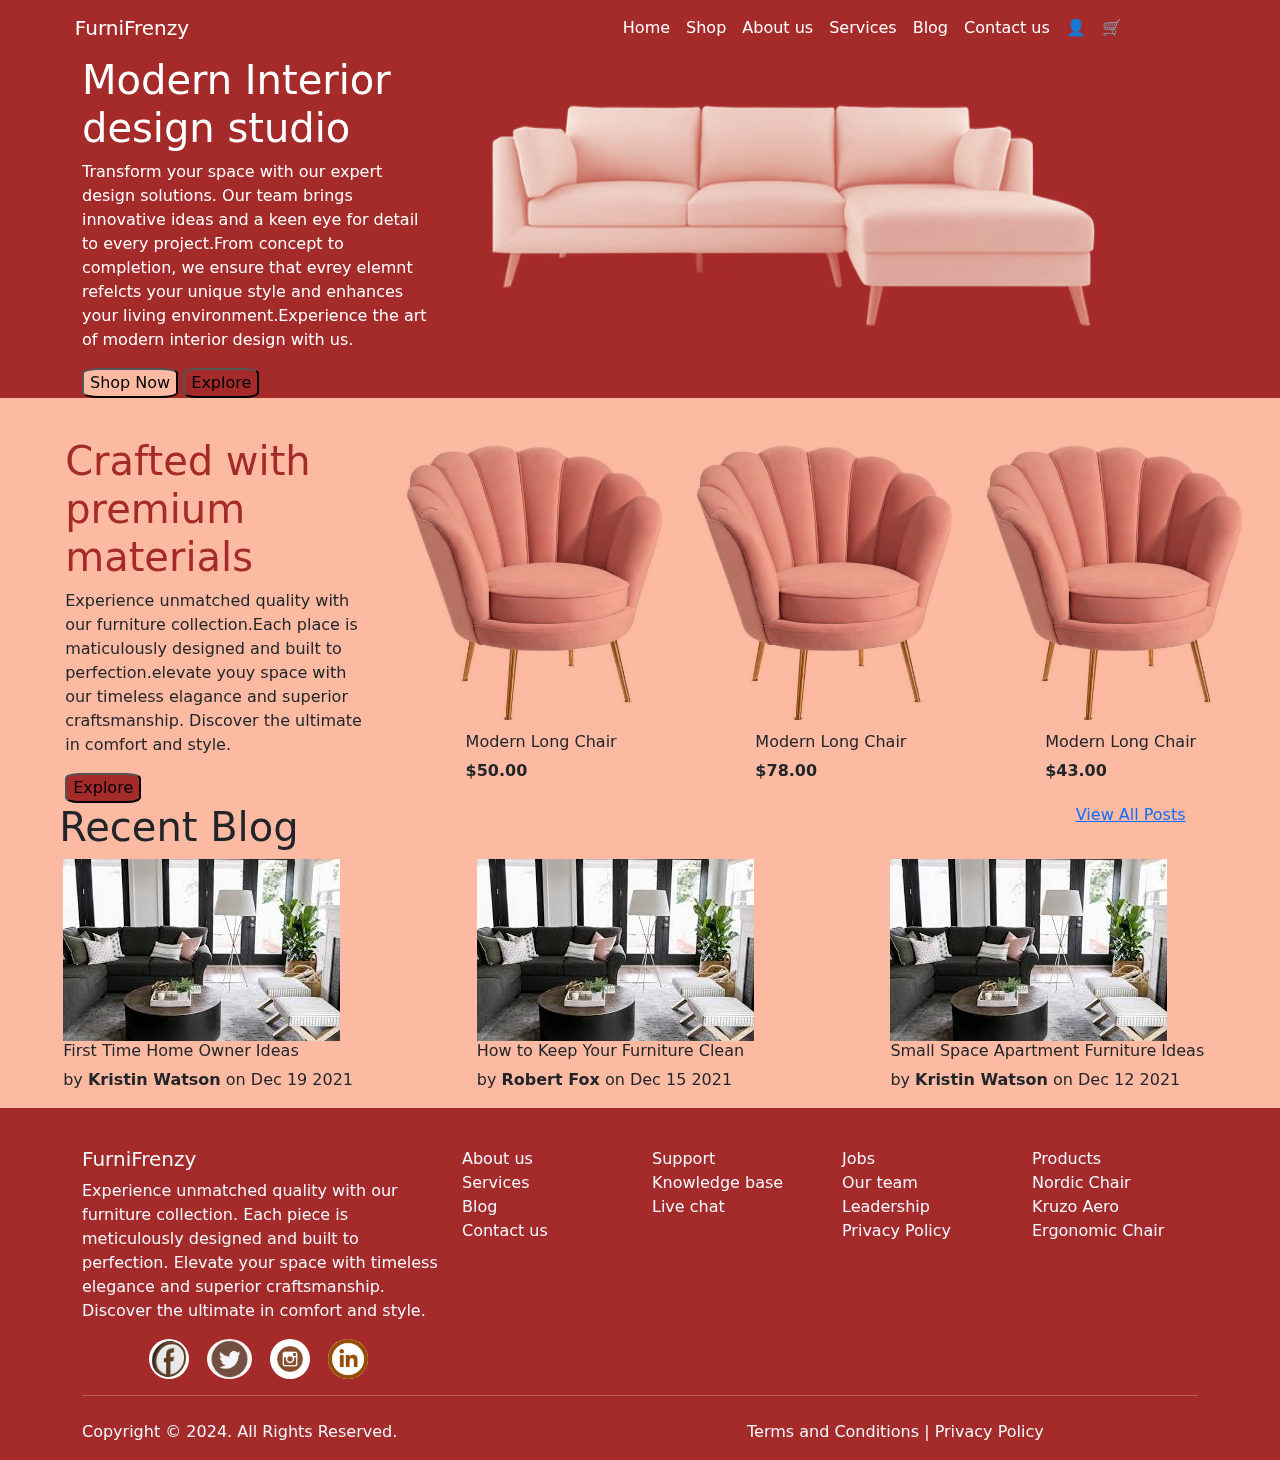
<file: FurniFrenzy.html>
<!DOCTYPE html>
<html lang="en">
<head>
    <meta charset="UTF-8">
    <meta http-equiv="X-UA-Compatible" content="IE=edge">
    <meta name="view port" content="width-device-width" ,="" intial-scale="1.0">
    <link href="https://cdn.jsdelivr.net/npm/bootstrap@5.3.3/dist/css/bootstrap.min.css" rel="stylesheet" integrity="sha384-QWTKZyjpPEjISv5WaRU9OFeRpok6YctnYmDr5pNlyT2bRjXh0JMhjY6hW+ALEwIH" crossorigin="anonymous">
    <link rel="stylesheet" href="index.css"></link>
    <title> FurniFrenzy</title>
  </head>

<body>
  <nav class="navbar navbar-expand-lg" style="background-color: brown;">
    <div class="container-fluid">
        <a class="navbar-brand text-white" style="margin-left:5%"href="#">FurniFrenzy</a>
        <button class="navbar-toggler" type="button" data-bs-toggle="collapse" data-bs-target="#navbar" aria-controls="navbar" aria-expanded="false" aria-label="Toggle navigation">
            <span class="navbar-toggler-icon"></span>
        </button>
        <div class="collapse navbar-collapse" id="navbar" style="margin-right:11%">
          <ul class="navbar-nav ms-auto mb-2 mb-lg-0">
                <li class="nav-item">
                    <a class="nav-link active text-white" aria-current="page" href="#">Home</a>
                </li>
                <li class="nav-item">
                    <a class="nav-link text-white" href="#">Shop</a>
                </li>
                <li class="nav-item">
                    <a class="nav-link text-white" href="#">About us</a>
                </li>
                <li class="nav-item">
                    <a class="nav-link text-white" href="#">Services</a>
                </li>
                <li class="nav-item">
                    <a class="nav-link text-white" href="#">Blog</a>
                </li>
                <li class="nav-item">
                    <a class="nav-link text-white" href="#">Contact us</a>
                </li>
            
           
                <li class="nav-item">
                    <a class="nav-link text-white" href="#">👤</a>
                </li>
                <li class="nav-item">
                    <a class="nav-link text-white" href="#">🛒</a>
                </li>
            </ul>
        </div>
    </div>
</nav>

      <section id="section02" style="background-color: brown;">
        <div class="container">
            <div class="row">
                <div class="col-lg-4 d-flex align-items-center">
                    <div>
                        <h1 class="text-white mt-5 mt-md-0">
                            Modern Interior design studio
                        </h1>
                        <p class="mt-4 mt-md-0 text-white">
                        Transform your space with our expert design solutions. Our team brings innovative ideas and a keen eye for detail to every project.From concept to completion, we ensure that evrey elemnt refelcts your unique style and enhances your living environment.Experience the art of modern interior design with us.
                       
                        </p>
                        <button type="button" style="background-color:rgb(253, 186, 163);border-radius: 18%;">Shop Now</button>
                        <button type="button" style="background-color: brown;border-radius: 18%;"> Explore</button>
                    </div>
                </div>
                <div class="col-lg">
                  <img src="cream-3-seater-l-sofa-600nw-2196544607.webp" alt="chair" class="img-fluid">              
                 </div>
            </div>
        </div>
    </section>


     <section class="section03" style="background-color: rgb(253, 186, 163);">
        <div class="row ">
          <div class="col-md-3" style="margin-left:5%;margin-top:3%;">
            <div >
             <div>
               <h1 class="mt-5 mt-md-0" style="color: brown;">Crafted with premium materials</h1>
               <p class="mt-4 mt-md-0 text-right" >Experience unmatched quality with our furniture collection.Each place is maticulously designed and built to perfection.elevate youy space with our timeless elagance and superior craftsmanship. Discover the ultimate in comfort and style.</p>
               <button type="button" style="background-color: brown;border-radius: 18%;"> Explore</button>
               
            </div>
          </div>
          </div>
          <div class="col-md-8" style="margin-top:3%;">

            <div class="row">
                <div class="col-md-4">
                   
                        <img src="schair.jpg " alt="Modern Long Chair" class="me-auto">
                        <div class="content" style="margin-left: 28%;">
                            <h6>Modern Long Chair</h6>
                            <p><strong>$50.00</strong></p>
                        </div>
                   
                </div>


                    <div class="col-md-4">
                            <img src="schair.jpg " alt="Modern Long Chair"class="me-auto">
                            <div class="content"  style="margin-left: 28%;">
                                <h6>Modern Long Chair</h6>
                                <p><strong>$78.00</strong></p>
                            </div>
                    </div>


                    <div class="col-md-4">
                           
                        <img src="schair.jpg " alt="Modern Long Chair" class="me-auto">
                            <div class="content"  style="margin-left: 28%;">
                                <h6>Modern Long Chair</h6>
                                <p><strong>$43.00</strong></p>
                            </div>
                            
                    </div>

        
            </div>

        </div>
        
       
      </section> 

        <section class="section03" style="background-color: rgb(253, 186, 163);">
          <div class="row" >
                <div class="col-md-8">
                   
                        <h1  style="margin-left: 7%;">Recent Blog</h1>
                    
                </div>
                <div class="col-md-4 d-flex flex-column justify-content-between">
                    
                    <div class="text-end" style="margin-right:23%">
                        <a href="#">View All Posts</a>
                    </div>
                </div>
                
           
           
            </div>
            <div class="row" style="margin-left: 4%">
                <div class="col-md-4">
                    <div class="blog-post">
                        <img src="sec3.jpg" alt="First Time Home Owner Ideas">
                        <div class="content">
                            <h6>First Time Home Owner Ideas</h6>
                            <p>by <strong>Kristin Watson</strong> on Dec 19 2021</p>
                        </div>
                    </div>
                </div>
                <div class="col-md-4">
                    <div class="blog-post">
                        <img src="sec3.jpg" alt="How to Keep Your Furniture Clean">
                        <div class="content">
                            <h6>How to Keep Your Furniture Clean</h6>
                            <p>by <strong>Robert Fox</strong> on Dec 15 2021</p>
                        </div>
                    </div>
                </div>

                <div class="col-md-4">
                    <div class="blog-post">
                        <img src="sec3.jpg" alt="Small Space Apartment Furniture Ideas">
                        <div class="content">
                            <h6>Small Space Apartment Furniture Ideas</h6>
                            <p>by <strong>Kristin Watson</strong> on Dec 12 2021</p>
                        </div>
                    </div>
                </div>
            </div>
            </div>
        </div>
    
        <script src="https://code.jquery.com/jquery-3.5.1.slim.min.js"></script>
        <script src="https://cdn.jsdelivr.net/npm/@popperjs/core@2.9.3/dist/umd/popper.min.js"></script>
        <script src="https://stackpath.bootstrapcdn.com/bootstrap/4.5.2/js/bootstrap.min.js"></script>
        </div>
      </section>

        <section class="section04" style="background-color: brown; color: aliceblue;" >
        <footer class="footer">
          <div class="container"  style="padding-top: 3%;">
              <div class="row">
                  <div class="col-md-4">
                      <h5>FurniFrenzy</h5>
                      <p>Experience unmatched quality with our furniture collection. Each piece is meticulously designed and built to perfection. Elevate your space with timeless elegance and superior craftsmanship. Discover the ultimate in comfort and style.</p>
                      <div class="social-icons">
                        <span style="margin-left: 2%;margin-right: 3%;">
                            <a href="#"><img src= facebook.jpg alt="Facebook" style="border-radius: 100%;height: 40px;"></a>

                        </span>
                        <span style="margin-left: 2%;margin-right: 3%;"> 
                            <a href="#"><img src= twitter.png alt="Twitter"style="border-radius:100%;height: 40px;"></a>

                        </span>
                       <span style="margin-left: 2%;margin-right: 3%;">
                        <a href="#"><img src= instagram.jpg alt="Instagram"style="border-radius:100%;height: 40px;"></a>
                       </span>
                       <span style="margin-left: 2%;margin-right: 3%;">
                        <a href="#"><img src= linkedin.png alt="LinkedIn" style="border-radius: 100%;height: 40px;"></a>

                       </span>
                      </div>
                  </div>
                  <div class="col-md-2">
                      <ul class="list-unstyled">
                          <li><a >About us</a></li>
                          <li><a >Services</a></li>
                          <li><a >Blog</a></li>
                          <li><a >Contact us</a></li>
                      </ul>
                  </div>
                  <div class="col-md-2">
                      <ul class="list-unstyled">
                          <li><a >Support</a></li>
                          <li><a >Knowledge base</a></li>
                          <li><a>Live chat</a></li>
                      </ul>
                  </div>
                  <div class="col-md-2">
                    <ul class="list-unstyled">
                          <li><a>Jobs</a></li>
                          <li><a>Our team</a></li>
                          <li><a>Leadership</a></li>
                          <li><a>Privacy Policy</a></li>
                      </ul>
                  </div>
                  <div class="col-md-2">
                      <ul class="list-unstyled">
                        <li><a >Products</a></li>
                          <li><a >Nordic Chair</a></li>
                          <li><a >Kruzo Aero</a></li>
                          <li><a >Ergonomic Chair</a></li>
                      </ul>
                  </div>
              </div>
              <hr class="custom-hr">
              <div class="row mt-4">
                  <div class="col-md-7">
                      <p>Copyright © 2024. All Rights Reserved.</p>
                  </div>
                  <div class="col-md-5 text-right"text-white>
                      <a>Terms and Conditions</a> | <a>Privacy Policy</a>
                  </div>
              </div>
          </div>
      </footer>
  
      <script src="https://code.jquery.com/jquery-3.5.1.slim.min.js"></script>
      <script src="https://cdn.jsdelivr.net/npm/@popperjs/core@2.9.3/dist/umd/popper.min.js"></script>
      <script src="https://stackpath.bootstrapcdn.com/bootstrap/4.5.2/js/bootstrap.min.js"></script>

    </section>
  </body>

        

</body>
</html>
</file>
<file: index.css>
* .section{
    width: 100%;
    Height: 35em;

}
.left{
    float:left;
    width: 27;
    margin-left: 12%;
    margin-top: 2%;
    margin-right: 50%;
    
}
 .button{
    width: 115px;
    height: 35px;
    background-color: palegreen;
    color: black;
    font:  sans-serif;
    border-radius: 5px;
    margin: 60px 0px 0px 0px;
    box-shadow: 15px 15px 35px 10px;
    cursor: pointer;
 }
.right{
    float: right;
    width: 25%;
    height:50%; 
    border-radius: 350px 0px 0px 0px; 
    margin-top: 2%;
    margin-left: 50%;
    margin-left: 12%;
}
.meaning{
    width:35%;
    height:100%;
    margin-top: 1%;
    margin-left: 30%;
    margin-right: 10%;
} 
.txtcolor{
    color: white !important;
}
.img-fluid {
    max-width: 100%;
    height: 85%;
    width: 89%;
    mix-blend-mode: screen;
}
.me-auto{
    mix-blend-mode: multiply;
    width: 295px;
}

.social-icons {
    display: flex;
    justify-content: center;
    align-items: center;
  }
  
.social-icon {
    display: inline-block;
    width: 40px; /* Adjust size as needed */
    height: 40px; /* Adjust size as needed */
    margin: 10px 10px; /* Adjust spacing between icons */
    border-radius: 100%; /* Makes the icon round */
    overflow: hidden; /* Ensures the icon stays within the rounded border */
  }
  
.social-icon img {
    width: 100%;
    height: auto;
  }
</file>
